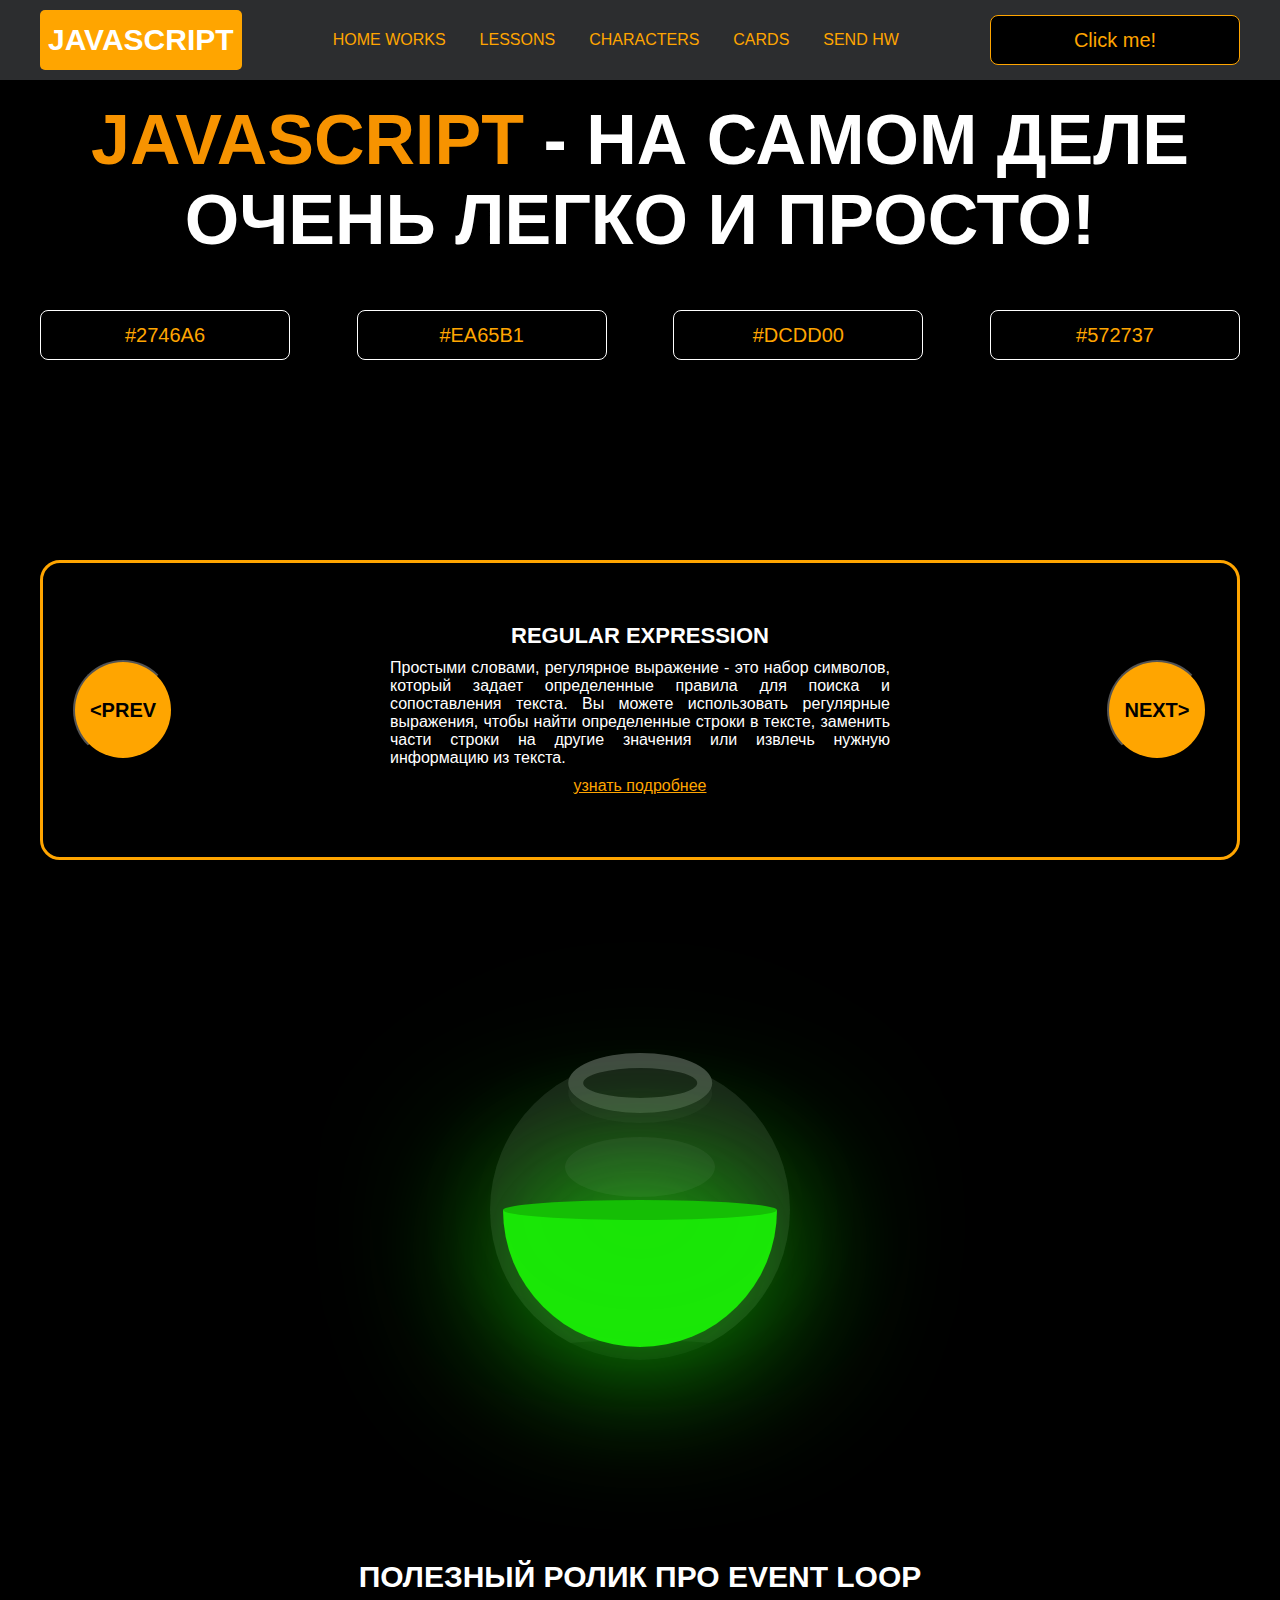
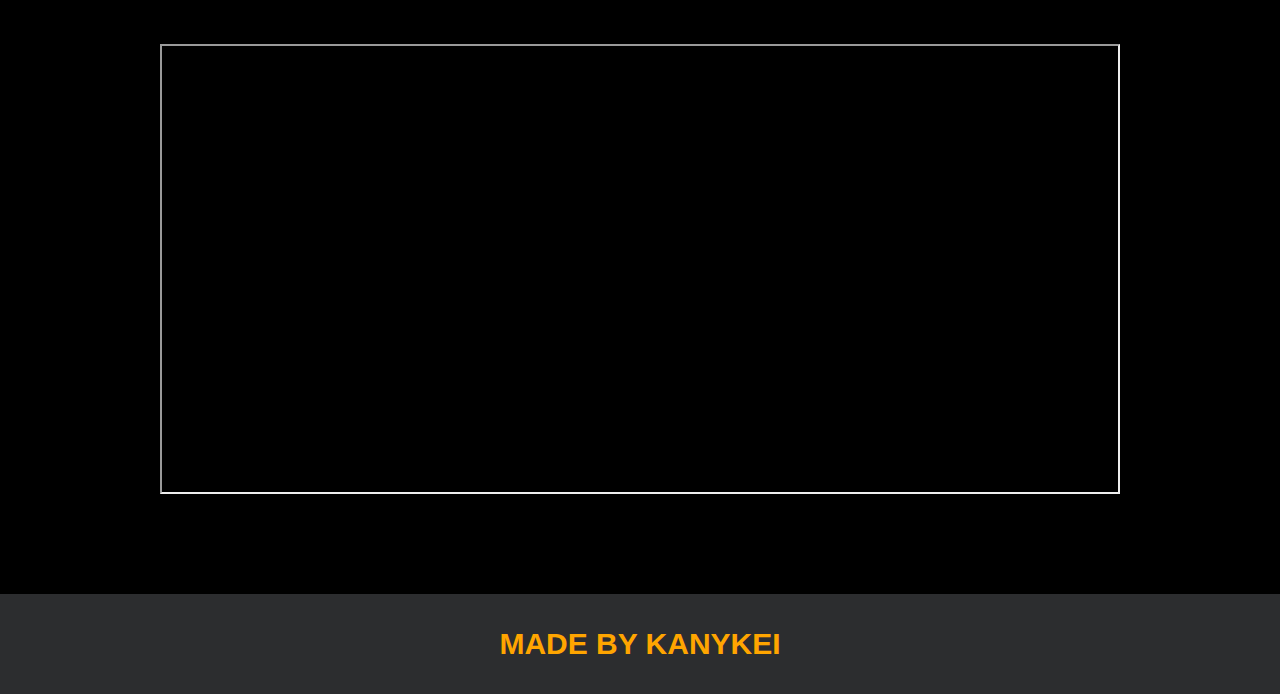
<file: project/index.html>
<!DOCTYPE html>
<html lang="en">
<head>
    <meta charset="UTF-8">
    <title>Java Script</title>
    <link rel="stylesheet" href="css/style.css">
    <link rel="stylesheet" href="css/core.css">
</head>
<body>

<div class="wrapper">
    <div class="header">
        <div class="container">
            <div class="inner_header">
                <a href="index.html">
                    <div class="logotype">
                        <h2>JavaScript</h2>
                    </div>
                </a>
                <ul class="menu">
                    <li class="menu_link">
                        <a href="pages/home_works.html">Home Works</a>
                    </li>
                    <li class="menu_link">
                        <a href="pages/lessons.html">Lessons</a>
                    </li>
                    <li class="menu_link">
                        <a href="pages/characters.html">Characters</a>
                    </li>
                    <li class="menu_link">
                        <a href="pages/cards.html">Cards</a>
                    </li>
                    <li class="menu_link">
                        <a href="http://t.me/nurdinbuy16" target="_blank">Send Hw</a>
                    </li>
                </ul>
                <button class="btn" id="btn-get">Click me!</button>
            </div>
        </div>
    </div>

    <div class="main_block">
        <div class="container">
            <div class="inner_main">
                <h1><strong id="js-color">JavaScript</strong> - на самом деле очень легко и просто!</h1>
                <div class="colors-buttons">
                    <button class="btn btn-color"></button>
                    <button class="btn btn-color"></button>
                    <button class="btn btn-color"></button>
                    <button class="btn btn-color"></button>
                </div>
            </div>
        </div>
    </div>

    <div class="slider_block">
        <div class="container">
            <div class="inner_slider">
                <div class="slider">
                    <button class="btn-slide" id="prev">&lt;prev</button>
                    <div class="slide active_slide">
                        <div class="slide_card">
                            <h3>regular expression</h3>
                            <p>Простыми словами, регулярное выражение - это набор символов, который задает определенные правила для поиска и сопоставления текста. Вы можете использовать регулярные выражения, чтобы найти определенные строки в тексте, заменить части строки на другие значения или извлечь нужную информацию из текста.</p>
                            <a href="https://developer.mozilla.org/ru/docs/Web/JavaScript/Guide/Regular_expressions" target="_blank">узнать подробнее</a>
                        </div>
                    </div>
                    <div class="slide">
                        <div class="slide_card">
                            <h3>recursion</h3>
                            <p>Простыми словами, рекурсия - это, когда функция делает повторяющиеся вызовы самой себя для решения задачи, пока не достигнет определенного условия выхода из рекурсии.</p>
                            <a href="https://learn.javascript.ru/recursion" target="_blank">узнать подробнее</a>
                        </div>
                    </div>
                    <div class="slide">
                        <div class="slide_card">
                            <h3>json</h3>
                            <p>Простыми словами, JSON - это способ представления данных в виде текста, чтобы они могли быть легко поняты и использованы различными программами. Он использует простые правила для описания объектов и массивов, а также для представления простых типов данных, таких как строки, числа, логические значения и т.д.</p>
                            <a href="https://developer.mozilla.org/ru/docs/Learn/JavaScript/Objects/JSON" target="_blank">узнать подробнее</a>
                        </div>
                    </div>
                    <div class="slide">
                        <div class="slide_card">
                            <h3>event loop</h3>
                            <p>Простыми словами, event loop похож на дежурного, который непрерывно проверяет, произошло ли какое-либо событие, и реагирует на него, когда оно происходит. Он имеет список задач, которые нужно выполнить, и он перебирает этот список событий одно за другим, обрабатывая каждое событие, когда оно наступает.</p>
                            <a href="https://highload.today/kak-ustroen-event-loop-v-javascript-parallelnaya-model-i-tsikl-sobytij/" target="_blank">узнать подробнее</a>
                        </div>
                    </div>
                    <button class="btn-slide" id="next">next&gt;</button>
                </div>
            </div>
        </div>
    </div>

    <div class="botlle">
        <div class="container">
            <div class="bottle_inner">
                <a href="pages/monster.html">
                    <div class="bowl">
                        <div class="shadow"></div>
                        <div class="liquid"></div>

                    </div>
                </a>
            </div>
        </div>
    </div>

    <div class="block_video">
        <div class="container">
            <h3>Полезный ролик про Event Loop</h3>
            <div class="inner_block_video">
                <iframe width="80%" height="450" src="https://www.youtube.com/embed/zDlg64fsQow" title="YouTube video player" frameborder="2" allow="autoplay; clipboard-write; encrypted-media; gyroscope; picture-in-picture; web-share" allowfullscreen></iframe>
            </div>
        </div>
    </div>

    <div class="footer">
        <div class="container">
            <a href="" target="_blank">
                <div class="inner_footer">
                    <h2>Made by Kanykei</h2>
                </div>
            </a>
        </div>
    </div>
</div>

<div class="modal">
    <div class="modal_dialog">
        <div class="modal_content">
            <form action="#">
                <div class="modal_close">&times;</div>
                <div class="modal_title">Мы свяжемся с вами как можно быстрее!</div>
                <input
                    required
                    placeholder="Ваше имя"
                    name="name"
                    type="text"
                    class="modal_input"
                >
                <input
                    required
                    placeholder="Ваш номер телефона"
                    name="phone"
                    type="text"
                    class="modal_input"
                >
                <button class="btn btn_dark btn_min">Перезвонить мне</button>
            </form>
        </div>
    </div>
</div>

</body>
<script src="js/main.js"></script>
<script src="js/modal.js"></script>
</html>
</file>
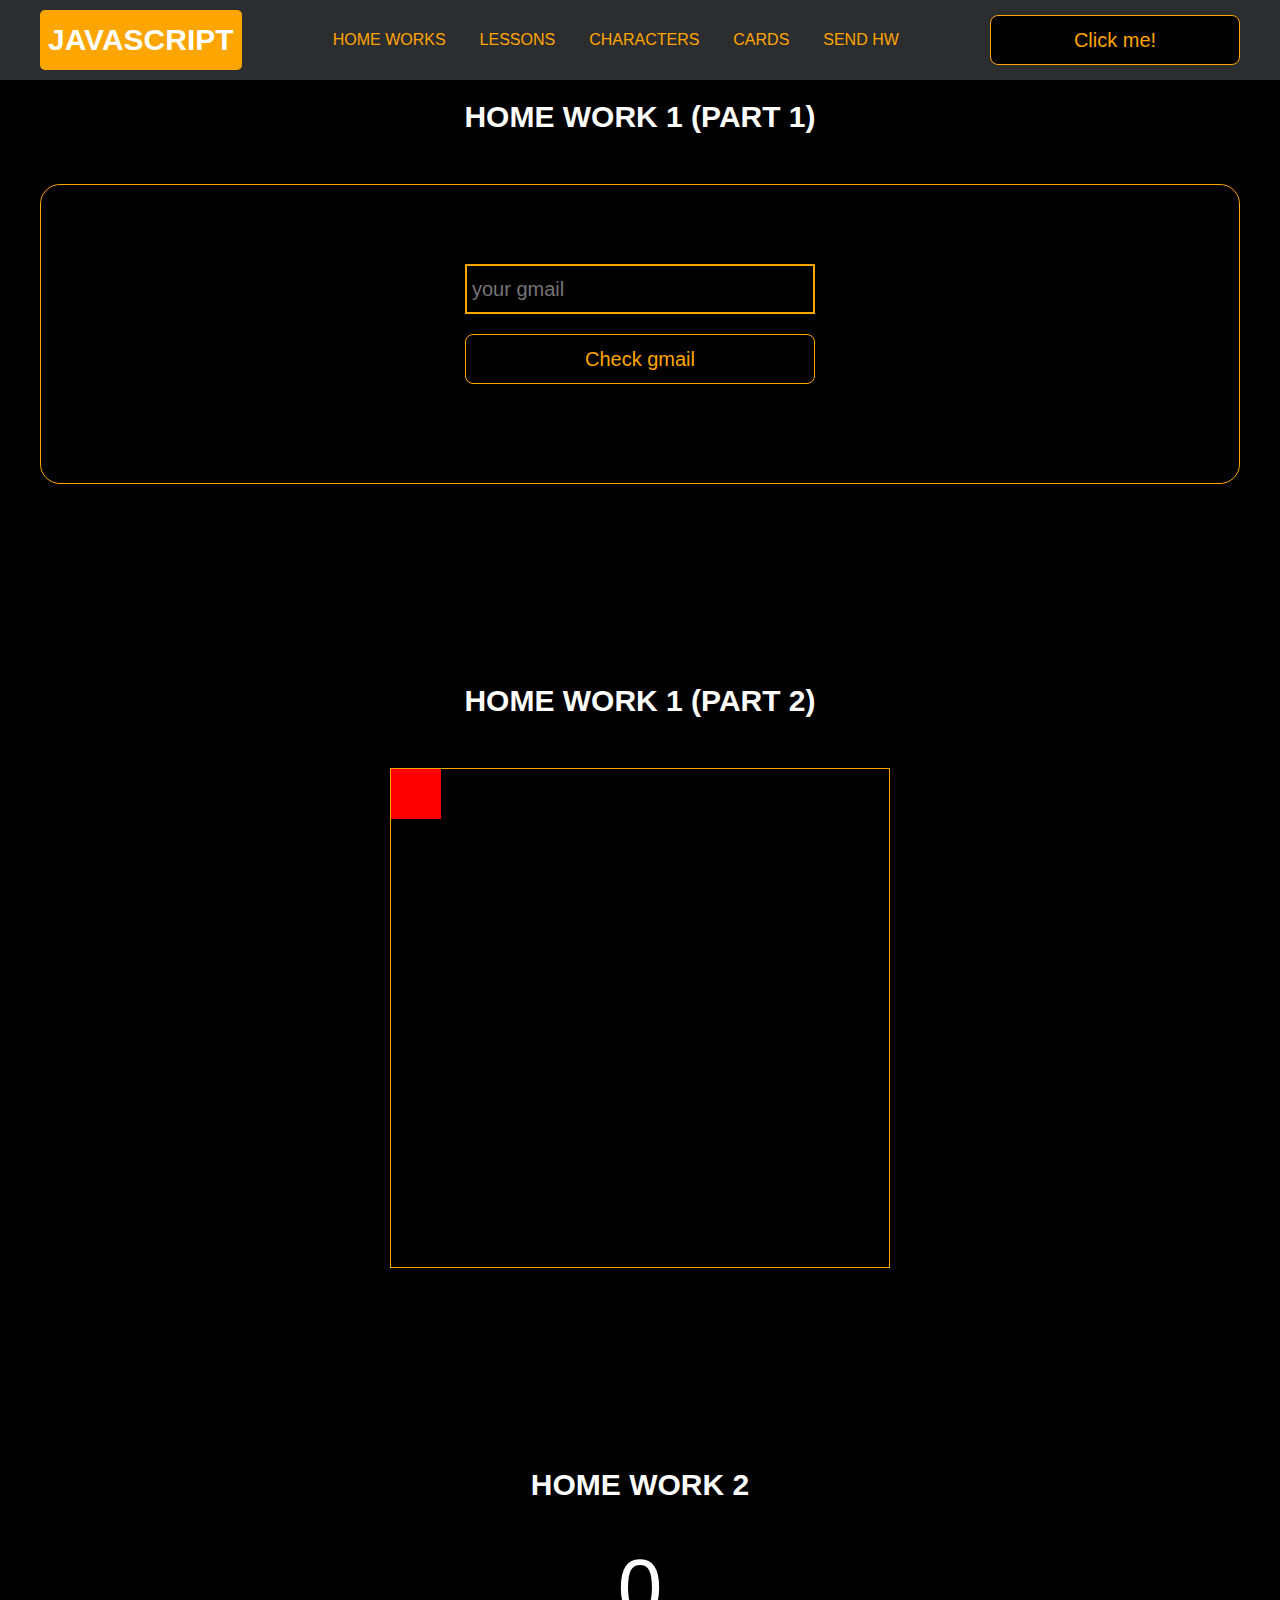
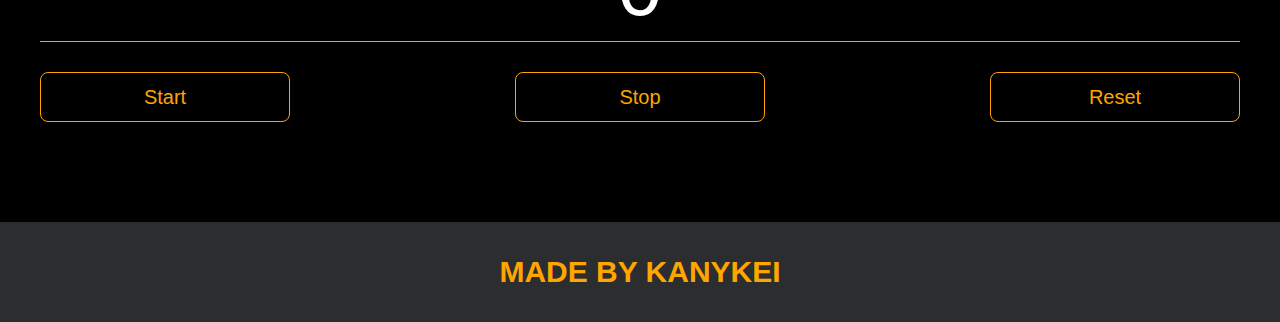
<file: project/pages/home_works.html>
<!DOCTYPE html>
<html lang="en">
<head>
    <meta charset="UTF-8">
    <title>Home Works</title>
    <link rel="stylesheet" href="../css/style.css">
    <link rel="stylesheet" href="../css/core.css">
    <link rel="stylesheet" href="../css/home_works.css">
</head>
<body>

<div class="wrapper">
    <div class="header">
        <div class="container">
            <div class="inner_header">
                <a href="../index.html">
                    <div class="logotype">
                        <h2>Java<span>Script</span></h2>
                    </div>
                </a>
                <ul class="menu">
                    <li class="menu_link">
                        <a href="../pages/home_works.html">Home Works</a>
                    </li>
                    <li class="menu_link">
                        <a href="../pages/lessons.html">Lessons</a>
                    </li>
                    <li class="menu_link">
                        <a href="characters.html">Characters</a>
                    </li>
                    <li class="menu_link">
                        <a href="cards.html">Cards</a>
                    </li>
                    <li class="menu_link">
                        <a href="https://t.me/NurDinBuy16" target="_blank">Send hw</a>
                    </li>
                </ul>
                <button class="btn" id="btn-get">Click me!</button>
            </div>
        </div>
    </div>

    <div class="gmail_block">
        <div class="container">
            <h3>Home work 1 (part 1)</h3>
            <div class="inner_gmail_block">
                <div class="form_gmail">
                    <label for="gmail_input"></label>
                    <input type="text" id="gmail_input" placeholder="your gmail">
                    <button class="btn" id="gmail_button">Check gmail</button>
                    <span class="checker" id="gmail_result"></span>
                </div>
            </div>
        </div>
    </div>

    <div class="move_block">
        <div class="container">
            <h3>Home work 1 (part 2)</h3>
            <div class="inner_move_block">
                <div class="parent_block">
                    <div class="child_block"></div>
                </div>
            </div>
        </div>
    </div>

    <div class="stopwatch">
        <div class="container">
            <h3>Home work 2 </h3>
            <div class="time">
                <div class="time_block">
                    <div class="interval" id="seconds">0</div>
                </div>
            </div>
            <div class="time_buttons">
                <button class="btn" id="start">Start</button>
                <button class="btn" id="stop">Stop</button>
                <button class="btn" id="reset">Reset</button>
            </div>
        </div>
    </div>

    <div class="footer">
        <div class="container">
            <a href="" target="_blank">
                <div class="inner_footer">
                    <h2>Made by Kanykei</h2>
                </div>
            </a>
        </div>
    </div>
</div>

<div class="modal">
    <div class="modal_dialog">
        <div class="modal_content">
            <form action="#">
                <div class="modal_close">&times;</div>
                <div class="modal_title">Мы свяжемся с вами как можно быстрее!</div>
                <input required placeholder="Ваше имя" name="name" type="text" class="modal_input">
                <input required placeholder="Ваш номер телефона" name="phone" type="phone" class="modal_input">
                <button class="btn btn_dark btn_min">Перезвонить мне</button>
            </form>
        </div>
    </div>
</div>

</body>
<script src="../js/characters.js"></script>
<script src="../js/modal.js"></script>
</html>
</file>
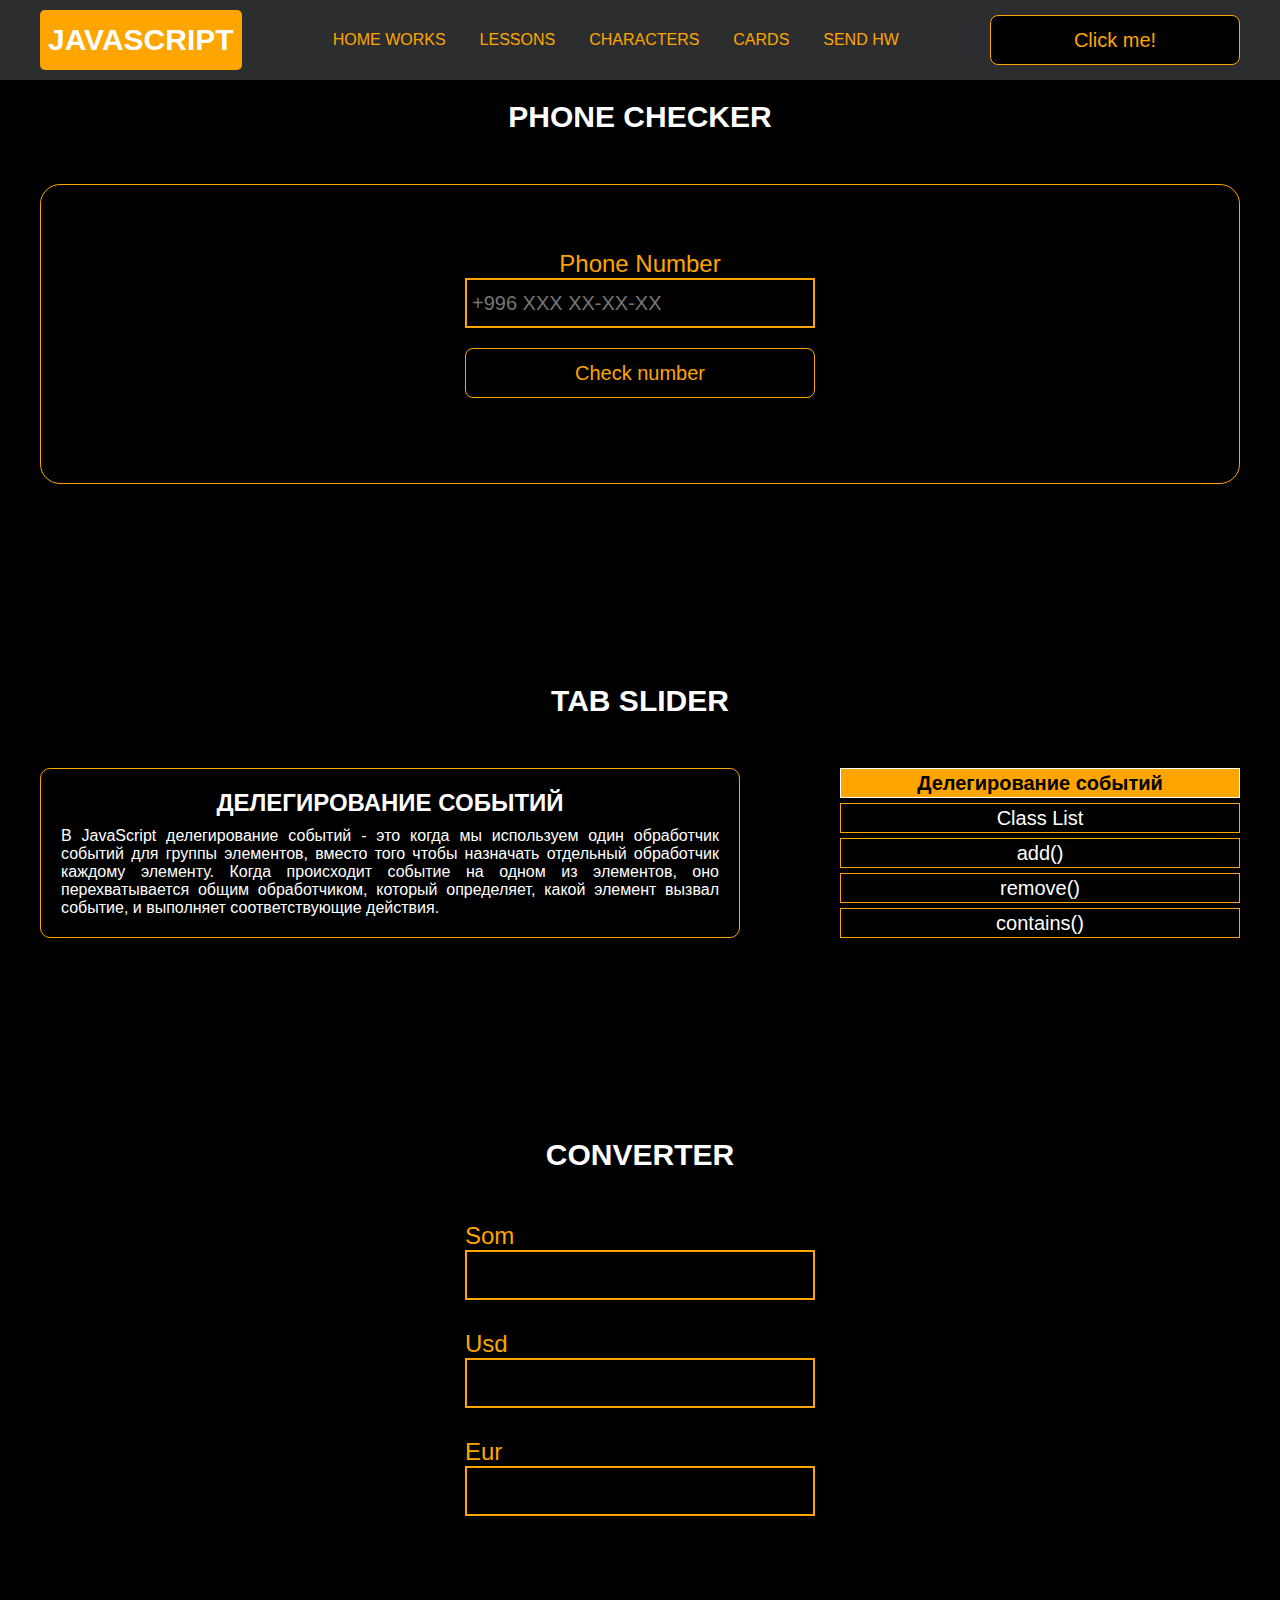
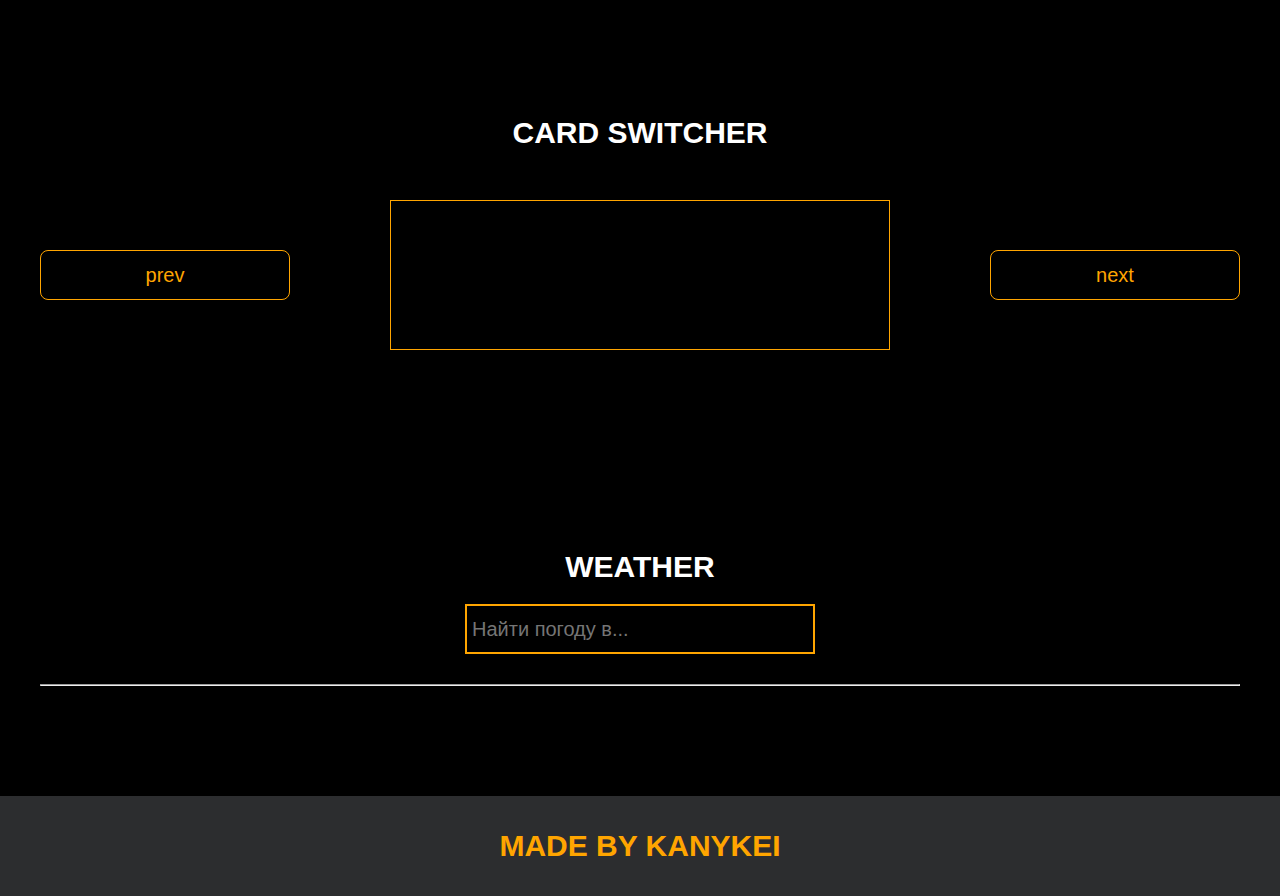
<file: project/pages/lessons.html>
<!DOCTYPE html>
<html lang="en">
<head>
    <meta charset="UTF-8">
    <title>Lessons</title>
    <link rel="stylesheet" href="../css/style.css">
    <link rel="stylesheet" href="../css/core.css">
    <link rel="stylesheet" href="../css/lessons.css">
</head>
<body>

<div class="wrapper">
    <div class="header">
        <div class="container">
            <div class="inner_header">
                <a href="../index.html">
                    <div class="logotype">
                        <h2>Java<span>Script</span></h2>
                    </div>
                </a>
                <ul class="menu">
                    <li class="menu_link">
                        <a href="../pages/home_works.html">Home Works</a>
                    </li>
                    <li class="menu_link">
                        <a href="../pages/lessons.html">Lessons</a>
                    </li>
                    <li class="menu_link">
                        <a href="characters.html">Characters</a>
                    </li>
                    <li class="menu_link">
                        <a href="cards.html">Cards</a>
                    </li>
                    <li class="menu_link">
                        <a href="https://t.me/NurDinBuy16" target="_blank">Send hw</a>
                    </li>
                </ul>
                <button class="btn" id="btn-get">Click me!</button>
            </div>
        </div>
    </div>

    <div class="phone_block">
        <div class="container">
            <h3>Phone checker</h3>
            <div class="inner_phone_block">
                <div class="form_phone">
                    <label for="phone_input">Phone Number</label>
                    <input type="text" id="phone_input" placeholder="+996 XXX XX-XX-XX">
                    <button class="btn" id="phone_button">Check number</button>
                    <span class="checker" id="phone_result"></span>
                </div>
            </div>
        </div>
    </div>

    <div class="tab_slider">
        <div class="container">
            <h3>tab slider</h3>
            <div class="inner_tab_slider">
                <div class="tab_contents_block">

                    <div class="tab_content_block">
                        <h4>Делегирование событий</h4>
                        <p>В JavaScript делегирование событий - это когда мы используем один обработчик событий для
                            группы элементов, вместо того чтобы назначать отдельный обработчик каждому элементу. Когда
                            происходит событие на одном из элементов, оно перехватывается общим обработчиком, который
                            определяет, какой элемент вызвал событие, и выполняет соответствующие действия.</p>
                    </div>
                    <div class="tab_content_block">
                        <h4>classList</h4>
                        <p>classList в JavaScript - это свойство, которое позволяет нам работать с классами элемента
                            HTML. С помощью classList мы можем добавлять, удалять или проверять наличие классов у
                            элемента. Допустим, у нас есть элемент на веб-странице, и мы хотим изменить его классы с
                            помощью JavaScript. Вместо того, чтобы обращаться напрямую к атрибуту class, мы можем
                            использовать свойство classList этого элемента. </p>
                    </div>
                    <div class="tab_content_block">
                        <h4>add()</h4>
                        <p>Метод add позволяет добавить новый класс к списку классов элемента. Например,
                            element.classList.add('new-class') добавит класс с именем "new-class" к элементу.</p>
                    </div>
                    <div class="tab_content_block">
                        <h4>remove()</h4>
                        <p>Метод remove позволяет удалить класс из списка классов элемента. Например,
                            element.classList.remove('old-class') удалит класс с именем "old-class" из элемента.</p>
                    </div>
                    <div class="tab_content_block">
                        <h4>contains()</h4>
                        <p>Метод contains позволяет проверить, содержит ли элемент определенный класс. Он возвращает
                            true, если класс присутствует, и false, если его нет. Например,
                            element.classList.contains('highlight') вернет true, если у элемента есть класс
                            "highlight".</p>
                    </div>

                    <div class="tab_content_items">
                        <div class="tab_content_item tab_content_item_active">Делегирование событий</div>
                        <div class="tab_content_item">Class List</div>
                        <div class="tab_content_item">add()</div>
                        <div class="tab_content_item">remove()</div>
                        <div class="tab_content_item">contains()</div>
                    </div>

                </div>
            </div>
        </div>
    </div>

    <div class="converter">
        <div class="container">
            <h3>CONVERTER</h3>
            <div class="inner_converter">
                <div class="som">
                    <label for="som">Som</label>
                    <input type="number" id="som">
                </div>
                <div class="usd">
                    <label for="usd">Usd</label>
                    <input type="number" id="usd">
                </div>
                <div class="eur">
                    <label for="eur">Eur</label>
                    <input type="number" id="eur">
                </div>
            </div>
        </div>
    </div>

    <div class="card_switcher">
        <div class="container">
            <h3>Card Switcher</h3>
            <div class="inner_card_switcher">
                <button class="btn" id="btn-prev">prev</button>
                <div class="card"></div>
                <button class="btn" id="btn-next">next</button>
            </div>
        </div>
    </div>

    <div class="weather">
        <div class="container">
            <h3>WEATHER</h3>
            <div class="inner_weather">
                <div>
                    <input type="text" class="cityName" placeholder="Найти погоду в...">
                </div>
                <div>
                    <span class="city"></span>
                    <hr/>
                    <span class="temp"></span>
                </div>
            </div>
        </div>
    </div>

    <div class="footer">
        <div class="container">
            <a href="" target="_blank">
                <div class="inner_footer">
                    <h2>Made by Kanykei</h2>
                </div>
            </a>
        </div>
    </div>
</div>

<div class="modal">
    <div class="modal_dialog">
        <div class="modal_content">
            <form action="#">
                <div class="modal_close">&times;</div>
                <div class="modal_title">Мы свяжемся с вами как можно быстрее!</div>
                <input required placeholder="Ваше имя" name="name" type="text" class="modal_input">
                <input required placeholder="Ваш номер телефона" name="phone" type="phone" class="modal_input">
                <button class="btn btn_dark btn_min">Перезвонить мне</button>
            </form>
        </div>
    </div>
</div>

</body>
<script src="../js/lesson.js"></script>
<script src="../js/modal.js"></script>
</html>
</file>
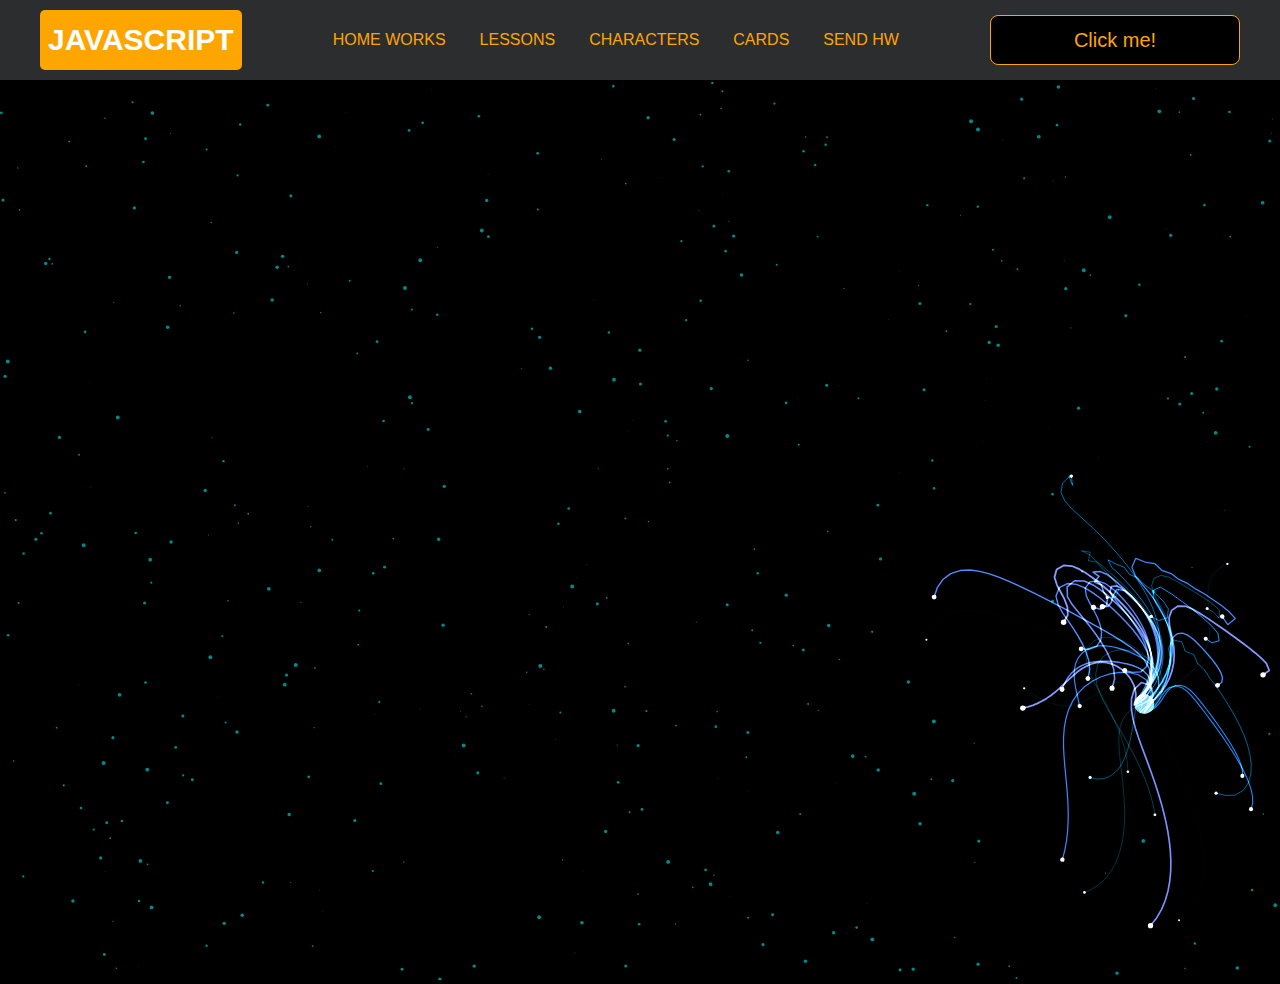
<file: project/pages/monster.html>
<!DOCTYPE html>
<html lang="en">
<head>
    <meta charset="UTF-8">
    <title>Monster</title>
    <link rel="stylesheet" href="../css/style.css">
    <link rel="stylesheet" href="../css/core.css">
    <link rel="stylesheet" href="../css/monster.css">
</head>
<body>
<div class="wrapper">
    <div class="header">
        <div class="container">
            <div class="inner_header">
                <a href="../index.html">
                    <div class="logotype">
                        <h2>Java<span>Script</span></h2>
                    </div>
                </a>
                <ul class="menu">
                    <li class="menu_link">
                        <a href="../pages/home_works.html">Home Works</a>
                    </li>
                    <li class="menu_link">
                        <a href="../pages/lessons.html">Lessons</a>
                    </li>
                    <li class="menu_link">
                        <a href="characters.html">Characters</a>
                    </li>
                    <li class="menu_link">
                        <a href="cards.html">Cards</a>
                    </li>
                    <li class="menu_link">
                        <a href="https://t.me/NurDinBuy16" target="_blank">Send hw</a>
                    </li>
                </ul>
                <button class="btn" id="btn-get">Click me!</button>
            </div>
        </div>
    </div>
</div>
<canvas id="canvas"></canvas>

<div class="modal">
    <div class="modal_dialog">
        <div class="modal_content">
            <form action="#">
                <div class="modal_close">&times;</div>
                <div class="modal_title">Мы свяжемся с вами как можно быстрее!</div>
                <input required placeholder="Ваше имя" name="name" type="text" class="modal_input">
                <input required placeholder="Ваш номер телефона" name="phone" type="phone" class="modal_input">
                <button class="btn btn_dark btn_min">Перезвонить мне</button>
            </form>
        </div>
    </div>
</div>

</body>
<script src="../js/monster.js"></script>
<script src="../js/modal.js"></script>
</html>
</file>
<file: project/css/style.css>
/* HEADER */

.header {
    height: 80px;
    background: #2c2d2f;
    display: flex;
    align-items: center;
    width: 100%;
    position: fixed;
    top: 0;
    z-index: 2;
}

.inner_header {
    height: 100%;
    display: flex;
    align-items: center;
    justify-content: space-between;
}

/* LOGOTYPE */

.logotype {
    display: flex;
    align-items: center;
    justify-content: center;
    font-size: 22px;
    height: 60px;
    width: fit-content;
    background: var(--orange);
    padding: 8px;
    color: white;
    border-radius: 5px;
    cursor: pointer;
}

/* HEADER MENU */

.menu {
    display: flex;
    justify-content: space-around;
    width: 600px;
}

.menu_link a {
    color: var(--orange);
    text-transform: uppercase;
}

.menu_link a:hover {
    text-decoration: underline;
}

/* MAIN BLOCK */

.main_block {
    padding: 100px 0;
    background: black;
}

/* BUTTONS COLOR PICKER */

.colors-buttons {
    display: flex;
    justify-content: space-between;
    margin-top: 50px;
}

.btn-color {
    border-radius: 20px;
    border-color: white !important;
}

/* FOOTER */

.footer {
    background: #2c2d2f;
    width: 100%;
}

.inner_footer {
    display: flex;
    align-items: center;
    justify-content: center;
    height: 100px;
}

.footer h2 {
    text-transform: uppercase;
    color: var(--orange);
    font-weight: 600;
}


/* SLIDER BLOCK */

.slider_block {
    padding: 100px 0;
    background: black;
}

.slider {
    position: relative;
    width: 100%;
    height: 300px;
    overflow: hidden;
    border: 3px solid var(--orange);
    border-radius: 20px;
    display: flex;
    align-items: center;
    justify-content: space-between;
    padding: 0 30px;
}

.slide {
    position: absolute;
    top: 60px;
    left: 0;
    width: 100%;
    height: 100%;
    display: none;
    transition: opacity 0.5s ease-in-out;
}

.slide_card {
    color: white;
    margin: 0 auto;
    width: 500px;
    text-align: center;
}

.slide_card h3 {
    color: white;
    text-transform: uppercase;
    font-size: 22px;
}

.slide_card p {
    font-size: 16px;
    text-align: justify;
    margin: 10px 0;
}

.slide_card a {
    color: var(--orange);
    text-decoration: underline;
}

.slide.active_slide {
    display: block;
}

/* VIDEO BLOCK */

.block_video {
    background: black;
    padding: 100px 0;
}

.inner_block_video {
    display: flex;
    justify-content: center;
    margin-top: 50px;
}

/* MODAL */

.modal {
    position: fixed;
    height: 100%;
    width: 100%;
    top: 0;
    left: 0;
    z-index: 2;
    background: rgba(0, 0, 0, 0.5);
    backdrop-filter: blur(10px);
    display: none;
}

.modal_dialog {
    max-width: 500px;
    margin: 200px auto;
}

.modal_content {
    position: relative;
    width: 100%;
    padding: 40px;
    background-color: black;
    border: 2px solid var(--orange);
    border-radius: 4px;
    max-height: 80vh;
    overflow-y: auto;
}

.modal_content form {
    display: flex;
    flex-direction: column;
    align-items: center;
}

.modal_close {
    position: absolute;
    top: 8px;
    right: 14px;
    font-size: 30px;
    color: red;
    opacity: 0.5;
    font-weight: 700;
    border: none;
    background-color: transparent;
    cursor: pointer;
}

.modal_title {
    text-align: center;
    font-size: 22px;
    text-transform: uppercase;
    color: white;
}

.modal_input, .btn_min {
    width: 100% !important;
    margin-top: 10px;
}


/*-------BOTTLE-------*/

.botlle {
    background: black;
    padding: 100px 0;
}

.bottle_inner {
    display: flex;
    justify-content: center;
    align-items: center;
}

.bowl {
    position: relative;
    width: 300px;
    height: 300px;
    background: rgba(255, 255, 255, 0.1);
    border-radius: 50%;
    border: 8px solid transparent;
    animation: animate 5s linear infinite;
    transform-origin: bottom center;
    animation-play-state: run;
}

@keyframes animate {
    0% {
        transform: rotate(0deg);
    }
    25% {
        transform: rotate(22deg);
    }
    50% {
        transform: rotate(0deg);
    }
    75% {
        transform: rotate(-22deg);
    }
    100% {
        filter: hue-rotate(360deg);
    }
}

.bowl::before {
    content: "";
    position: absolute;
    top: -15px;
    left: 50%;
    transform: translateX(-50%);
    width: 40%;
    height: 30px;
    border: 15px solid #444;
    border-radius: 50%;
    box-shadow: 0 10px #222;

}

.bowl::after {
    content: "";
    position: absolute;
    top: 35%;
    left: 50%;
    transform: translate(-50%, -50%);
    width: 150px;
    height: 60px;
    background: rgba(255, 255, 255, 0.05);
    transform-origin: center;
    animation: animatebowlshadow 5s linear infinite;
    border-radius: 50%;
    animation-play-state: running;

}


@keyframes animatebowlshadow {
    0% {
        left: 50%;
        width: 150px;
        height: 60px;
    }
    25% {
        left: 55%;
        width: 140px;
        height: 65px;
    }
    50% {
        left: 50%;
        width: 150px;
        height: 60px;
    }
    75% {
        left: 45%;
        width: 140px;
        height: 65px;
    }
    100% {


    }
}


.liquid {
    position: absolute;
    top: 50%;
    left: 5px;
    right: 5px;
    bottom: 5px;
    background: #1ae907;
    border-bottom-left-radius: 150px;
    border-bottom-right-radius: 150px;
    filter: drop-shadow(0 0 80px #1ae907);
    transform-origin: top center;
    animation: animateliquid 5s linear infinite;
    animation-play-state: running;
}

@keyframes animateliquid {
    0% {
        transform: rotate(0deg);
    }
    25% {
        transform: rotate(-22deg);
    }
    30% {
        transform: rotate(-23deg);
    }
    50% {
        transform: rotate(0deg);
    }
    75% {
        transform: rotate(22deg);
    }
    80% {
        transform: rotate(23deg);
    }
    100% {
        transform: rotate(0deg);
    }


}

.liquid::before {
    content: "";
    position: absolute;
    top: -10px;
    width: 100%;
    height: 20px;
    background: #15be05;
    border-radius: 50%;
    filter: drop-shadow(0 0 80px #15be05);
}

.shadow {
    position: absolute;
    top: calc(50% + 150px);
    left: 50%;
    transform: translate(-50%, -50%);
    width: 260px;
    height: 40px;
    background: rgba(0, 0, 0, 0.5);
    border-radius: 50%;
    animation: animateshadow 5s linear infinite;
    animation-play-state: running;

}

@keyframes animateshadow {
    0% {
        left: 50%;
        width: 260px;
        height: 40px;
        top: calc(50% + 150px);

    }

    25% {
        left: 55%;
        width: 265px;
        height: 30px;
        top: calc(50% + 130px);

    }
    50% {
        left: 50%;
        width: 260px;
        height: 40px;
        top: calc(50% + 150px);

    }
    75% {
        left: 45%;
        width: 265px;
        height: 30px;
        top: calc(50% + 130px);

    }
    100% {
    }
}
</file>
<file: project/css/core.css>
* {
    margin: 0;
    padding: 0;
    box-sizing: border-box;
}

.container {
    width: 1200px;
    margin: 0 auto;
}

body {
    font-family: "Britannic Bold", sans-serif;
    background: #c2d0d0;
}

.btn {
    width: 250px;
    height: 50px;
    font-size: 20px;
    cursor: pointer;
    border: 1px solid var(--orange);
    background: black;
    color: var(--orange);
    border-radius: 8px;
}

.btn:hover {
    background: #414349;
}

.btn:active {
    background: #56585D;
    border: 2px solid var(--orange);
}

a {
    text-decoration: none;
}

li {
    list-style: none;
}

h1 {
    text-align: center;
    font-size: 70px;
    color: white;
    margin: 0 auto;
    text-transform: uppercase;
    font-weight: 600;
}

h2 {
    text-align: center;
    font-size: 30px;
    color: white;
    margin: 0 auto;
    text-transform: uppercase;
    font-weight: 600;
}

h3 {
    text-align: center;
    font-size: 30px;
    color: white;
    margin: 0 auto;
    text-transform: uppercase;
    font-weight: 600;
}

h4 {
    font-size: 24px;
    color: white;
    text-transform: uppercase;
    font-weight: 600;
}

strong {
    color: #F79300;
}

label {
    font-size: 24px;
    color: var(--orange);
}

input {
    width: 350px;
    height: 50px;
    font-size: 20px;
    padding-left: 5px;
    color: var(--orange);
    background: black;
    border: 2px solid var(--orange);
}

.checker {
    color: white;
    font-size: 30px;
}

.btn-slide {
    display: block;
    width: 100px;
    height: 100px;
    background: var(--orange);
    color: black;
    font-size: 20px;
    text-transform: uppercase;
    border-radius: 50%;
    font-weight: 800;
    z-index: 1;
}

.btn-slide:hover {
    background: #b68733 !important;
    cursor: pointer;
    color: white;
}

:root {
    --orange: orange;
    --black: black;
}
</file>
<file: project/css/home_works.css>
/* GMAIL BLOCK */

.gmail_block {
    background: black;
    padding: 100px 0;
}

.inner_gmail_block {
    margin-top: 50px;
    display: flex;
    justify-content: space-evenly;
    border: 1px solid var(--orange);
    height: 300px;
    border-radius: 20px;
    align-items: center;
}

.form_gmail {
    display: flex;
    flex-direction: column;
    align-items: center;
}

.form_gmail button {
    width: 100%;
    margin: 20px 0;
}

/* MOVE BLOCK */

.move_block {
    background: black;
    padding: 100px 0;
}

.inner_parent_block {
    height: 400px;
    width: 400px;
    border: 1px solid var(--orange);
    border-radius: 18px;
}

.parent_block {
    height: 500px;
    width: 500px;
    border: 1px solid var(--orange);
    position: relative;
    margin: 0 auto;
}

.child_block {
    position: absolute;
    top: 0;
    width: 50px;
    height: 50px;
    background-color: red;
}

.inner_move_block {
    margin-top: 50px;
}

/*----ANALOG CLOCK-----*/

.clock {
    --clock-size: 360px;
    width: var(--clock-size);
    height: var(--clock-size);
    position: absolute;
    inset: 0;
    margin: auto;
    border-radius: 50%;
    color: white;
}

.spike {
    position: absolute;
    width: 8px;
    height: 1px;
    background: #fff9;
    line-height: 20px;
    transform-origin: 50%;
    z-index: 5;
    inset: 0;
    margin: auto;
    font-style: normal;
    transform: rotate(var(--rotate)) translateX(var(--dail-size));
}
.spike:nth-child(5n+1) {
    box-shadow: -7px 0 #fff9;
}
.spike:nth-child(5n+1):after {
    content: attr(data-i);
    position: absolute;
    right: 22px;
    top: -10px;
    transition: 1s linear;
    transform: rotate(calc( var(--dRotate) - var(--rotate)));
}

.seconds {
    --dRotate: 0deg;
    --dail-size: calc((var(--clock-size)/ 2) - 8px);
    font-weight: 800;
    font-size: 18px;
    transform: rotate(calc( -1 * var(--dRotate)));
    position: absolute;
    inset: 0;
    margin: auto;
    transition: 1s linear;
}

.minutes {
    --dail-size: calc((var(--clock-size)/ 2) - 65px);
    font-size: 16px;
    transform: rotate(calc( -1 * var(--dRotate)));
    position: absolute;
    inset: 0;
    margin: auto;
    transition: 1s linear;
}

.stop-anim {
    transition: 0s linear;
}
.stop-anim .spike:after {
    transition: 0s linear !important;
}

.hour {
    font-size: 70px;
    font-weight: 900;
    position: absolute;
    left: 50%;
    top: 50%;
    transform: translate(-50%, -50%);
}

.minute {
    font-size: 36px;
    font-weight: 900;
    position: absolute;
    background: #000;
    z-index: 10;
    right: calc(var(--clock-size)/ 4.5);
    top: 50%;
    transform: translateY(-50%);
}
.minute:after {
    content: "";
    position: absolute;
    border: 2px solid #fff;
    border-right: none;
    height: 50px;
    left: -10px;
    top: 50%;
    border-radius: 40px 0 0 40px;
    width: calc(var(--clock-size)/ 2.75);
    transform: translatey(-50%);
}


/*-------STOP WATCH------ */

.time {
    color: white;
    display: flex;
    justify-content: center;
    font-size: 80px;
    height: 100px;
    width: 100%;
    border-bottom: 1px solid var(--orange);
    margin-top: 40px;
}

.time_block {
    display: flex;
    width: 500px;
    justify-content: center;
}

.stopwatch {
    padding: 100px 0;
    background: black;
}

.time_buttons {
    margin-top: 30px;
    width: 100%;
    display: flex;
    justify-content: space-between;
}
</file>
<file: project/css/lessons.css>
/* PHONE CHECKER */

.phone_block {
    background: black;
    padding: 100px 0;
}

.inner_phone_block {
    margin-top: 50px;
    display: flex;
    justify-content: space-evenly;
    border: 1px solid var(--orange);
    height: 300px;
    border-radius: 20px;
    align-items: center;
}

.form_phone {
    display: flex;
    flex-direction: column;
    align-items: center;
}

.form_phone button {
    width: 100%;
    margin: 20px 0;
}

/* TAB SLIDER */

.tab_slider {
    background: black;
    padding: 100px 0;
}

.tab_content_block {
    width: 700px;
    border: 1px solid var(--orange);
    padding: 20px;
    border-radius: 10px;
    text-align: center;
    display: flex;
    align-items: center;
    flex-direction: column;
    justify-content: center;
    height: 170px;
}

.tab_content_block p {
    color: white;
    margin-top: 10px;
    text-align: justify;
}

.tab_content_items {
    width: 400px;
    display: flex;
    flex-direction: column;
    row-gap: 5px;
}

.tab_content_item {
    padding: 10px;
    height: 30px;
    color: white;
    border: 1px solid var(--orange);
    text-align: center;
    font-size: 20px;
    cursor: pointer;
    display: grid;
    place-content: center;
}

.tab_content_item_active {
    background: var(--orange);
    color: black;
    font-weight: 600;
    border: 1px solid white;
}

.tab_contents_block {
    display: flex;
    justify-content: space-between;
    align-items: center;
    margin-top: 50px;
}

/*------CARD SWITCHER------*/

.card_switcher {
    background-color: black;
    padding: 100px 0;
}

.card {
    width: 500px;
    height: 150px;
    border: 1px solid var(--orange);
    text-align: center;
    display: flex;
    flex-direction: column;
    justify-content: space-around;
    align-items: center;
    padding: 10px;
}

.card p {
    color: var(--orange);
    font-size: 20px;
}

.card span {
    color: white;
    font-size: 30px;
}

.inner_card_switcher {
    margin-top: 50px;
    display: flex;
    align-items: center;
    justify-content: space-between;
}


/*-------CONVERTER--------*/


.converter {
    padding: 100px 0;
    background-color: black;
}

.inner_converter {
    display: flex;
    align-items: center;
    justify-content: center;
    flex-direction: column;
    gap: 30px;
    margin-top: 50px;
}

.inner_converter > div {
    display: flex;
    flex-direction: column;
}

/*------WEATHER------*/

.weather {
    padding: 100px 0;
    background-color: black;
}

.inner_weather > div {
    display: flex;
    flex-direction: column;
    align-items: center;
    gap: 10px;
    color: white;
    font-size: 25px;
}

.inner_weather {
    display: flex;
    flex-direction: column;
    gap: 20px;
    margin-top: 20px;
}

hr {
    width: 100%;
}
</file>
<file: project/css/monster.css>
body,
html {
    margin: 0;
    padding: 0;
    position: fixed;
    background: black;
}

.header {
    position: static !important;
}

.buymeacoffee {
    text-decoration: none;
    position: fixed;
    right: 2rem;
    bottom: 2rem;
    background: #FFDD00;
    width: 3.5rem;
    height: 3.5rem;
    border-radius: 50%;
    transition: all 0.1s linear;
    box-shadow: 0.2rem 0.2rem 0.5rem rgba(0, 0, 0, 0.2);
    z-index: 1000;
    display: flex;
    align-items: center;
    justify-content: center;
}

.buymeacoffee:hover {
    width: 4rem;
    height: 4rem;
    line-height: 4rem;
}
</file>
